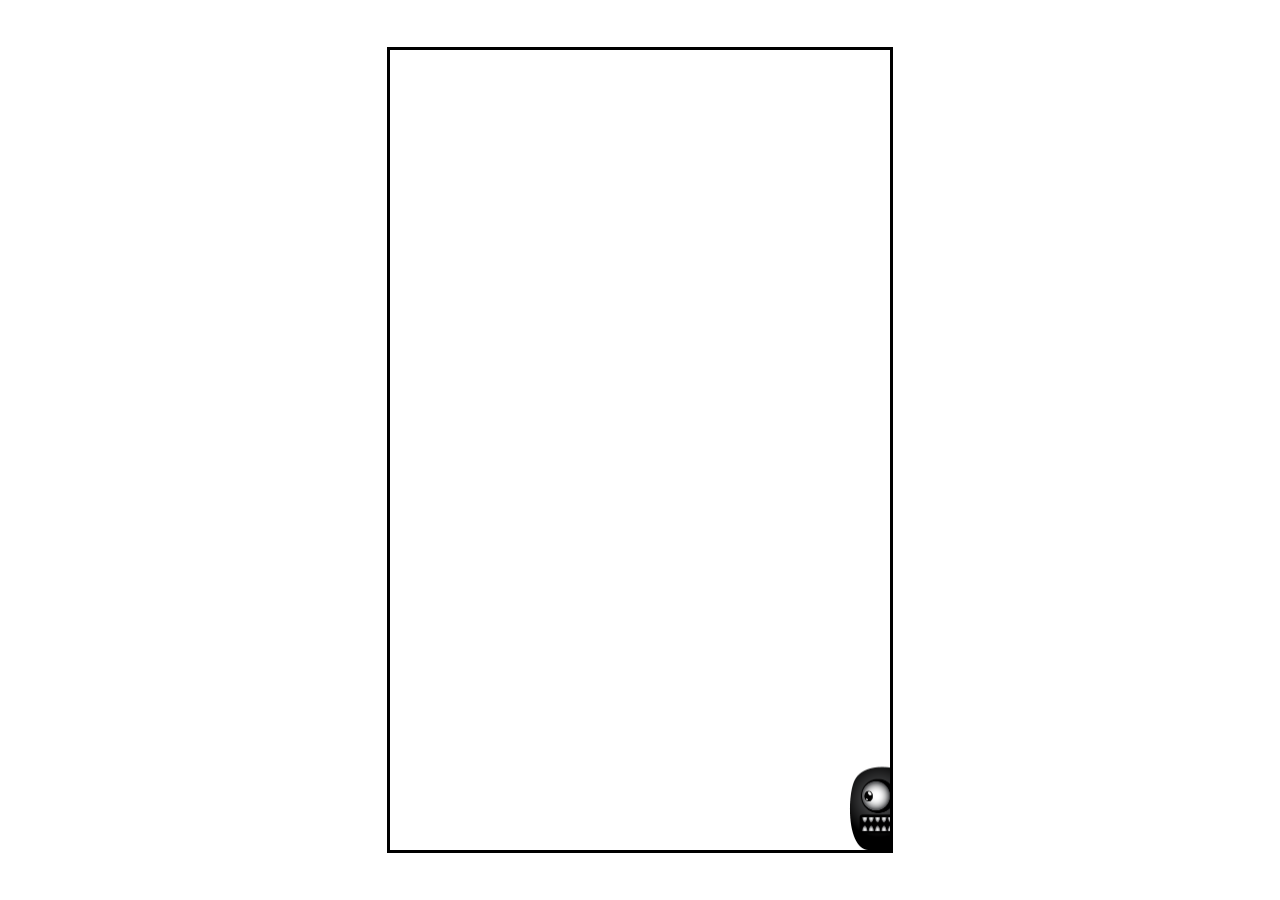
<file: Enemy-Variety/index.html>
<!DOCTYPE html>
<html lang="en">
  <head>
    <meta charset="UTF-8" />
    <meta http-equiv="X-UA-Compatible" content="IE=edge" />
    <meta name="viewport" content="width=device-width, initial-scale=1.0" />
    <title>Enemy types with JavaScript sub classing</title>
    <link rel="stylesheet" href="style.css" />
  </head>
  <body>
    <canvas id="canvas1"></canvas>
    <img id="worm" src="enemy_worm.png" />
    <img id="ghost" src="enemy_ghost.png" />
    <img id="spider" src="enemy_spider.png" />
    <script src="script.js"></script>
  </body>
</html>
</file>
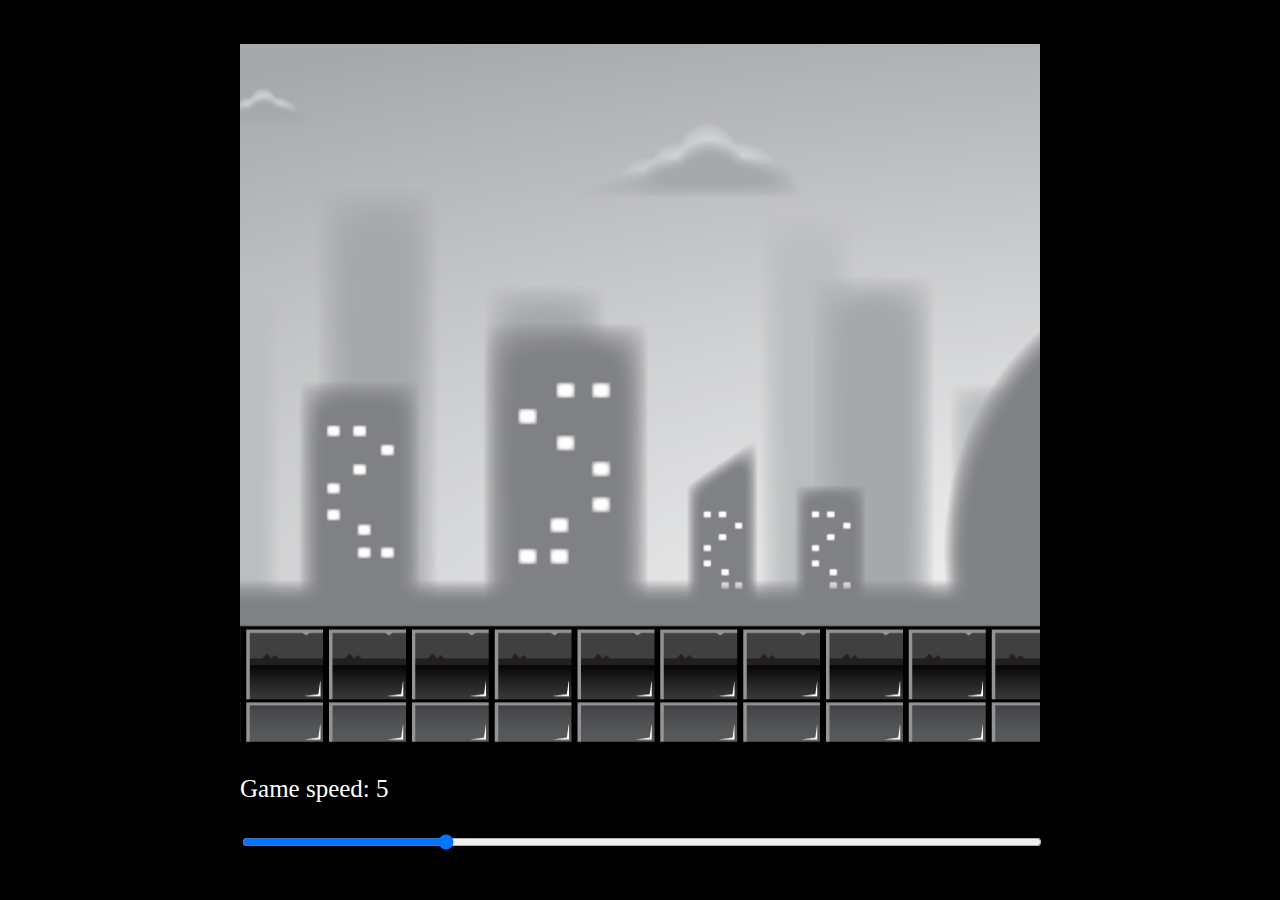
<file: Parallax-backgrounds/index.html>
<!DOCTYPE html>
<html lang="en">
  <head>
    <meta charset="UTF-8" />
    <meta http-equiv="X-UA-Compatible" content="IE=edge" />
    <meta name="viewport" content="width=device-width, initial-scale=1.0" />
    <title>Parallax Backgrounds</title>
    <link rel="stylesheet" href="index.css" />
  </head>
  <body>
    <div id="container">
      <canvas id="canvas1"></canvas>
      <p>Game speed: <span id="showGameSpeed"></span></p>
      <input
        type="range"
        min="0"
        max="20"
        value="5"
        class="slider"
        id="slider"
      />
    </div>

    <script src="index.js"></script>
  </body>
</html>
</file>
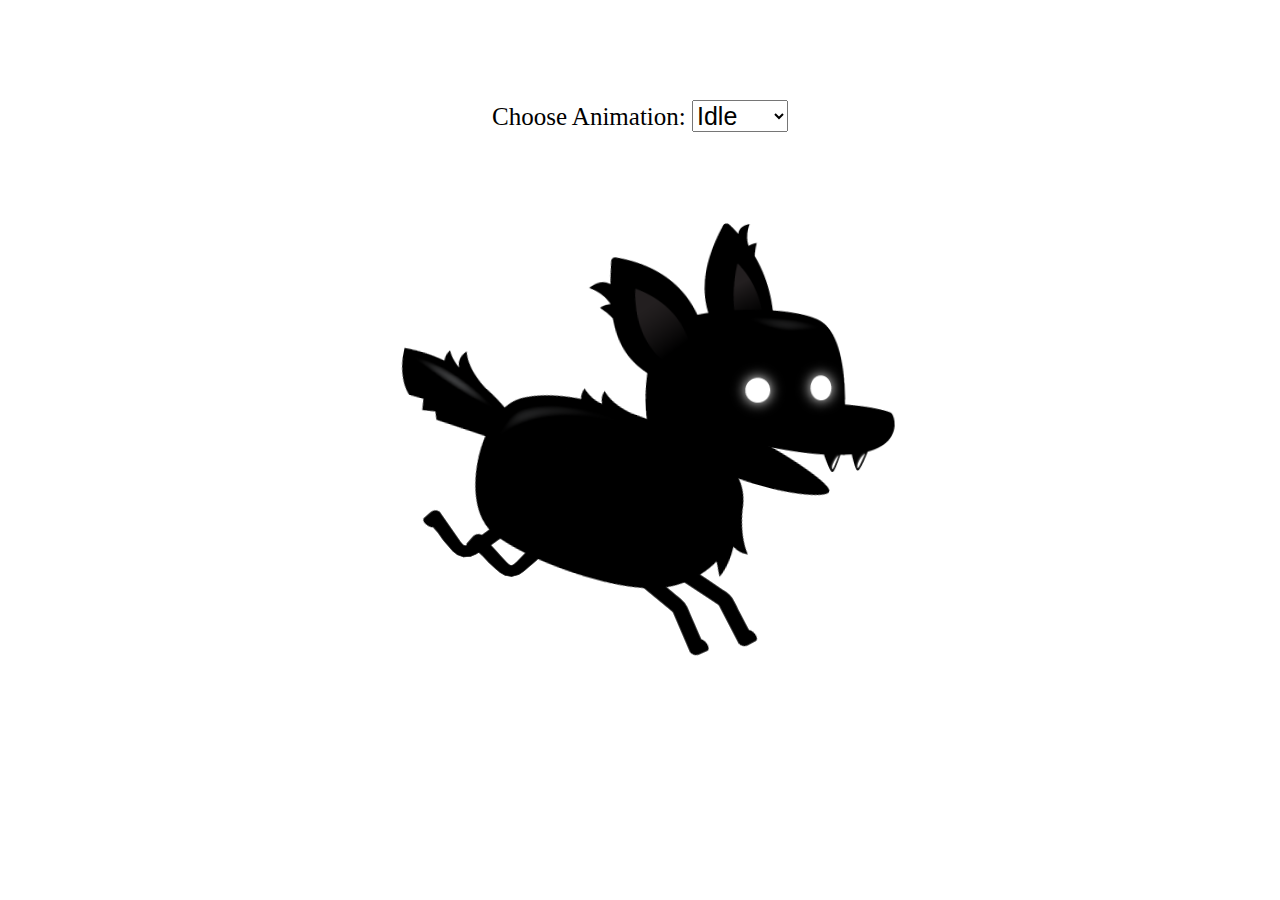
<file: Sprite-animation/index.html>
<!DOCTYPE html>
<html lang="en">
  <head>
    <meta charset="UTF-8" />
    <meta http-equiv="X-UA-Compatible" content="IE=edge" />
    <meta name="viewport" content="width=device-width, initial-scale=1.0" />
    <title>index</title>
    <link rel="stylesheet" href="style.css" />
  </head>
  <body>
    <canvas id="canvas1"></canvas>
    <div class="controls">
      <label for="animations">Choose Animation:</label>
      <select id="animations" name="animations">
        <option value="idle">Idle</option>
        <option value="jump">Jump</option>
        <option value="fall">Fall</option>
        <option value="run">Run</option>
        <option value="dizzy">Dizzy</option>
        <option value="sit">Sit</option>
        <option value="roll">Roll</option>
        <option value="bite">Bite</option>
        <option value="ko">KO</option>
        <option value="gethit">Get hit</option>
      </select>
    </div>

    <script src="script.js"></script>
  </body>
</html>
</file>
<file: Enemy-Variety/style.css>
#canvas1 {
  border: 3px solid black;
  width: 500px;
  height: 800px;
  position: absolute;
  top: 50%;
  left: 50%;
  transform: translate(-50%, -50%);
}

img {
  display: none;
}
</file>
<file: Parallax-backgrounds/index.css>
body {
  background: black;
}

#container {
  position: absolute;
  width: 800px;
  transform: translate(-50%, -50%);
  top: 50%;
  left: 50%;
  font-size: 25px;
}

#canvas1 {
  position: relative;
  width: 800px;
  height: 700px;
}

#slider {
  width: 100%;
}

p {
  color: white;
}
</file>
<file: Sprite-animation/style.css>
#canvas1 {
  position: absolute;
  top: 50%;
  left: 50%;
  transform: translate(-50%, -50%);
  width: 600px;
  height: 600px;
}

.controls {
  position: absolute;
  z-index: 10;
  top: 100px;
  left: 50%;
  transform: translate(-50%);
}

.controls, select, option {
  font-size: 25px;
}
</file>
